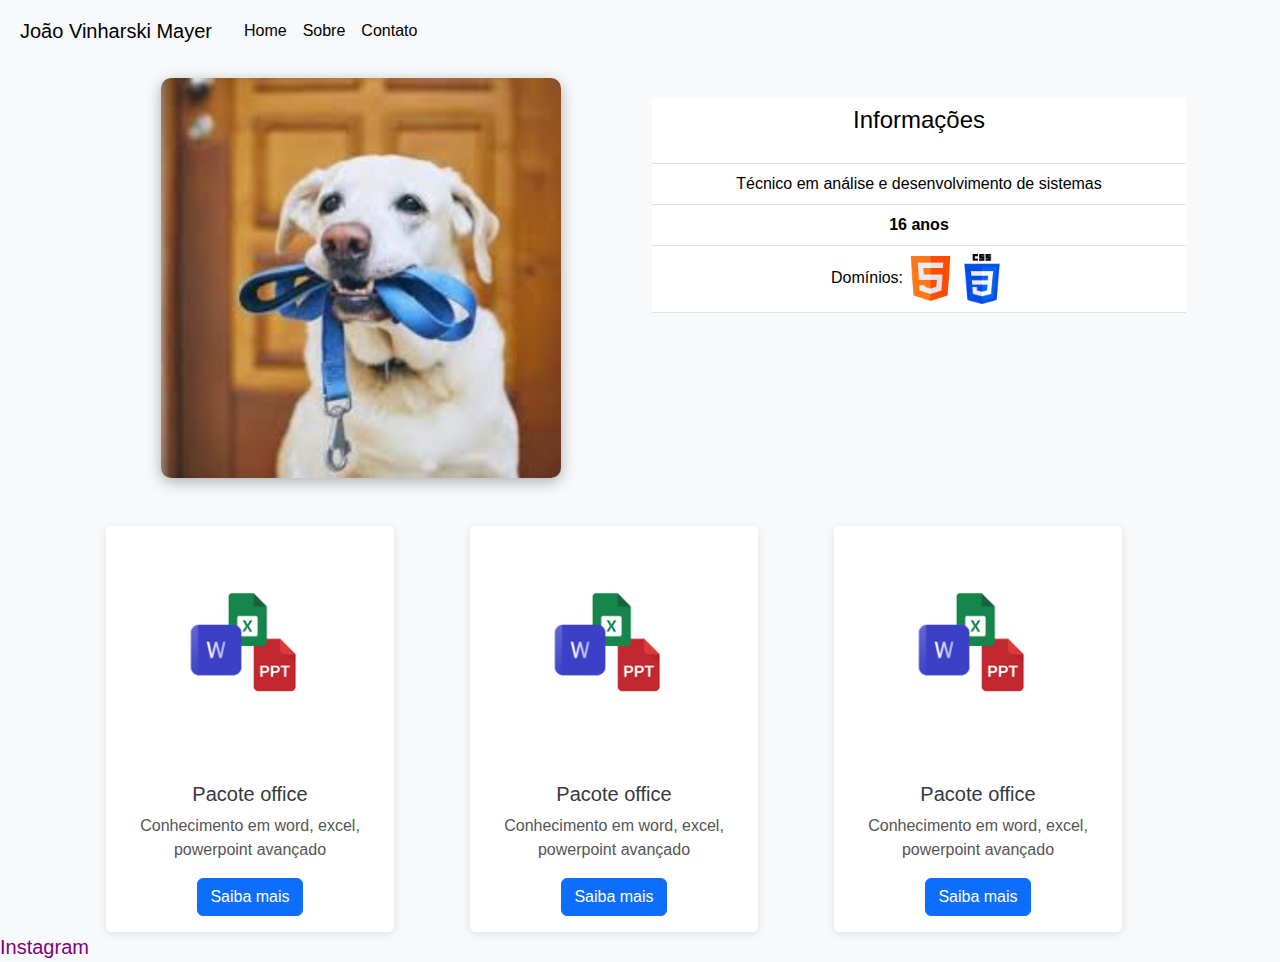
<file: index.html>
<!DOCTYPE html>
<html lang="en">

<head>
    <link href="https://cdn.jsdelivr.net/npm/bootstrap@5.3.3/dist/css/bootstrap.min.css" rel="stylesheet"
    integrity="sha384-QWTKZyjpPEjISv5WaRU9OFeRpok6YctnYmDr5pNlyT2bRjXh0JMhjY6hW+ALEwIH" crossorigin="anonymous">
    <link rel="stylesheet" href="home.css">
    <meta charset="UTF-8">
    <meta name="viewport" content="width=device-width, initial-scale=1.0">
    <title>Curriculo - João Mayer</title>
</head>

<body>
    <header>
        <nav class="navbar navbar-expand-lg bg-body-tertiary">
            <div class="container-fluid">
                <a class="navbar-brand p-2" href="#">João Vinharski Mayer</a>
                <button class="navbar-toggler" type="button" data-bs-toggle="collapse" data-bs-target="#navbarNav"
                    aria-controls="navbarNav" aria-expanded="false" aria-label="Toggle navigation">
                    <span class="navbar-toggler-icon"></span>
                </button>
                <div class="collapse navbar-collapse" id="navbarNav">
                    <ul class="navbar-nav">
                        <li class="nav-item">
                            <a class="nav-link active" aria-current="page" href="index.html">Home</a>
                        </li>
                        <li class="nav-item">
                            <a class="nav-link" href="sobre.html">Sobre</a>
                        </li>
                        <li class="nav-item">
                            <a class="nav-link" href="contato.html">Contato</a>
                        </li>

                    </ul>
                </div>
            </div>
        </nav>
    </header>

    <main class="container pt-3">
        <div class="container text-center">
            <div class="row ">
                <div class="col">
                    <img class="profile" src="imagens/images.jfif" alt="" width="400px" height="400px">
                </div>
                <div class="col">
                    <table class="table">
                        <thead>
                            <tr>
                                <th scope="col">
                                    <h4>Informações</h4>
                                </th>
                            </tr>
                        </thead>
                        <tbody>
                            <tr>
                                <td>Técnico em análise e desenvolvimento de sistemas</td>
                            </tr>
                            <tr>
                                <th scope="row">16 anos</th>
                            </tr>
                            <tr>
                                <td scope="row">Domínios:
                                    <img src="imagens/html.png" alt="" width="45px">
                                    <img src="imagens/css-3.png" alt="" width="50px">
                                </td>
                            </tr>
                        </tbody>
                    </table>
                </div>
            </div>
            <div class="container text-center pt-5">
                <div class="row">
                    <div class="col">
                        <div class="card" style="width: 18rem;">
                            <img src="imagens/icons.png" class="card-img-top" alt="...">
                            <div class="card-body">
                                <h5 class="card-title">Pacote office</h5>
                                <p class="card-text">Conhecimento em word, excel, powerpoint avançado</p>
                                <a href="#" class="btn btn-primary">Saiba mais</a>
                            </div>
                        </div>
                    </div>
                    <div class="col">
                        <div class="card" style="width: 18rem;">
                            <img src="imagens/icons.png" class="card-img-top" alt="...">
                            <div class="card-body">
                                <h5 class="card-title">Pacote office</h5>
                                <p class="card-text">Conhecimento em word, excel, powerpoint avançado</p>
                                <a href="#" class="btn btn-primary">Saiba mais</a>
                            </div>
                        </div>
                    </div>
                    <div class="col">
                        <div class="card" style="width: 18rem;">
                            <img src="imagens/icons.png" class="card-img-top" alt="...">
                            <div class="card-body">
                                <h5 class="card-title">Pacote office</h5>
                                <p class="card-text">Conhecimento em word, excel, powerpoint avançado</p>
                                <a href="#" class="btn btn-primary">Saiba mais</a>
                            </div>
                        </div>
                    </div>
                </div>
            </div>
    </main>

    <footer>
        <div class="">
            <a href="#">Instagram</a>
        </div>
    </footer>


    
</body>
<script src="https://cdn.jsdelivr.net/npm/bootstrap@5.3.3/dist/js/bootstrap.bundle.min.js"
        integrity="sha384-YvpcrYf0tY3lHB60NNkmXc5s9fDVZLESaAA55NDzOxhy9GkcIdslK1eN7N6jIeHz"
        crossorigin="anonymous"></script>
</html>
</file>
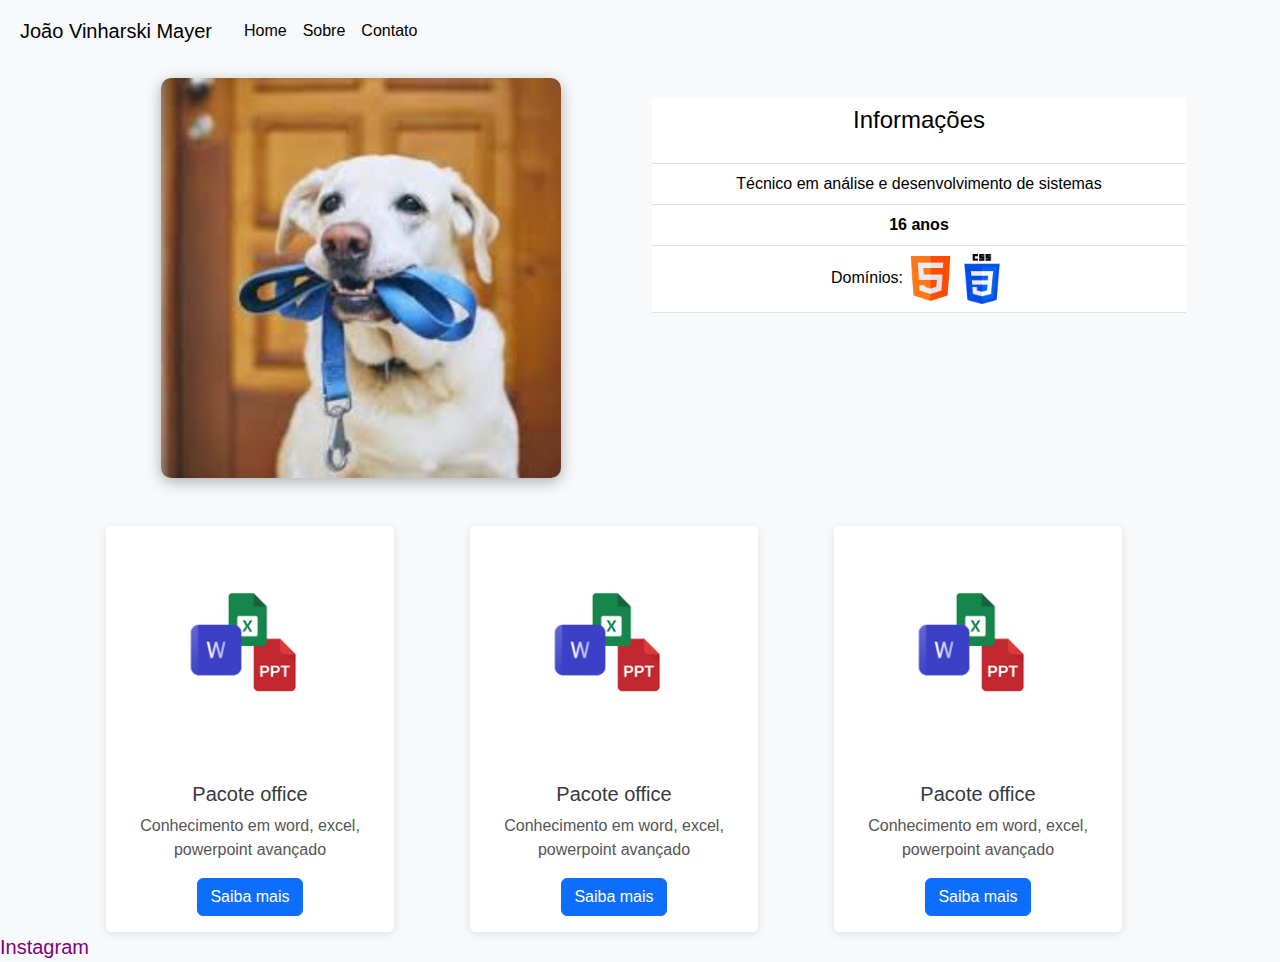
<file: home.html>
<!DOCTYPE html>
<html lang="en">

<head>
    <link href="https://cdn.jsdelivr.net/npm/bootstrap@5.3.3/dist/css/bootstrap.min.css" rel="stylesheet"
    integrity="sha384-QWTKZyjpPEjISv5WaRU9OFeRpok6YctnYmDr5pNlyT2bRjXh0JMhjY6hW+ALEwIH" crossorigin="anonymous">
    <link rel="stylesheet" href="home.css">
    <meta charset="UTF-8">
    <meta name="viewport" content="width=device-width, initial-scale=1.0">
    <title>Curriculo - João Mayer</title>
</head>

<body>
    <header>
        <nav class="navbar navbar-expand-lg bg-body-tertiary">
            <div class="container-fluid">
                <a class="navbar-brand p-2" href="#">João Vinharski Mayer</a>
                <button class="navbar-toggler" type="button" data-bs-toggle="collapse" data-bs-target="#navbarNav"
                    aria-controls="navbarNav" aria-expanded="false" aria-label="Toggle navigation">
                    <span class="navbar-toggler-icon"></span>
                </button>
                <div class="collapse navbar-collapse" id="navbarNav">
                    <ul class="navbar-nav">
                        <li class="nav-item">
                            <a class="nav-link active" aria-current="page" href="home.html">Home</a>
                        </li>
                        <li class="nav-item">
                            <a class="nav-link" href="sobre.html">Sobre</a>
                        </li>
                        <li class="nav-item">
                            <a class="nav-link" href="contato.html">Contato</a>
                        </li>

                    </ul>
                </div>
            </div>
        </nav>
    </header>

    <main class="container pt-3">
        <div class="container text-center">
            <div class="row ">
                <div class="col">
                    <img class="profile" src="imagens/images.jfif" alt="" width="400px" height="400px">
                </div>
                <div class="col">
                    <table class="table">
                        <thead>
                            <tr>
                                <th scope="col">
                                    <h4>Informações</h4>
                                </th>
                            </tr>
                        </thead>
                        <tbody>
                            <tr>
                                <td>Técnico em análise e desenvolvimento de sistemas</td>
                            </tr>
                            <tr>
                                <th scope="row">16 anos</th>
                            </tr>
                            <tr>
                                <td scope="row">Domínios:
                                    <img src="imagens/html.png" alt="" width="45px">
                                    <img src="imagens/css-3.png" alt="" width="50px">
                                </td>
                            </tr>
                        </tbody>
                    </table>
                </div>
            </div>
            <div class="container text-center pt-5">
                <div class="row">
                    <div class="col">
                        <div class="card" style="width: 18rem;">
                            <img src="imagens/icons.png" class="card-img-top" alt="...">
                            <div class="card-body">
                                <h5 class="card-title">Pacote office</h5>
                                <p class="card-text">Conhecimento em word, excel, powerpoint avançado</p>
                                <a href="#" class="btn btn-primary">Saiba mais</a>
                            </div>
                        </div>
                    </div>
                    <div class="col">
                        <div class="card" style="width: 18rem;">
                            <img src="imagens/icons.png" class="card-img-top" alt="...">
                            <div class="card-body">
                                <h5 class="card-title">Pacote office</h5>
                                <p class="card-text">Conhecimento em word, excel, powerpoint avançado</p>
                                <a href="#" class="btn btn-primary">Saiba mais</a>
                            </div>
                        </div>
                    </div>
                    <div class="col">
                        <div class="card" style="width: 18rem;">
                            <img src="imagens/icons.png" class="card-img-top" alt="...">
                            <div class="card-body">
                                <h5 class="card-title">Pacote office</h5>
                                <p class="card-text">Conhecimento em word, excel, powerpoint avançado</p>
                                <a href="#" class="btn btn-primary">Saiba mais</a>
                            </div>
                        </div>
                    </div>
                </div>
            </div>
    </main>

    <footer>
        <div class="">
            <a href="#">Instagram</a>
        </div>
    </footer>


    
</body>
<script src="https://cdn.jsdelivr.net/npm/bootstrap@5.3.3/dist/js/bootstrap.bundle.min.js"
        integrity="sha384-YvpcrYf0tY3lHB60NNkmXc5s9fDVZLESaAA55NDzOxhy9GkcIdslK1eN7N6jIeHz"
        crossorigin="anonymous"></script>
</html>
</file>
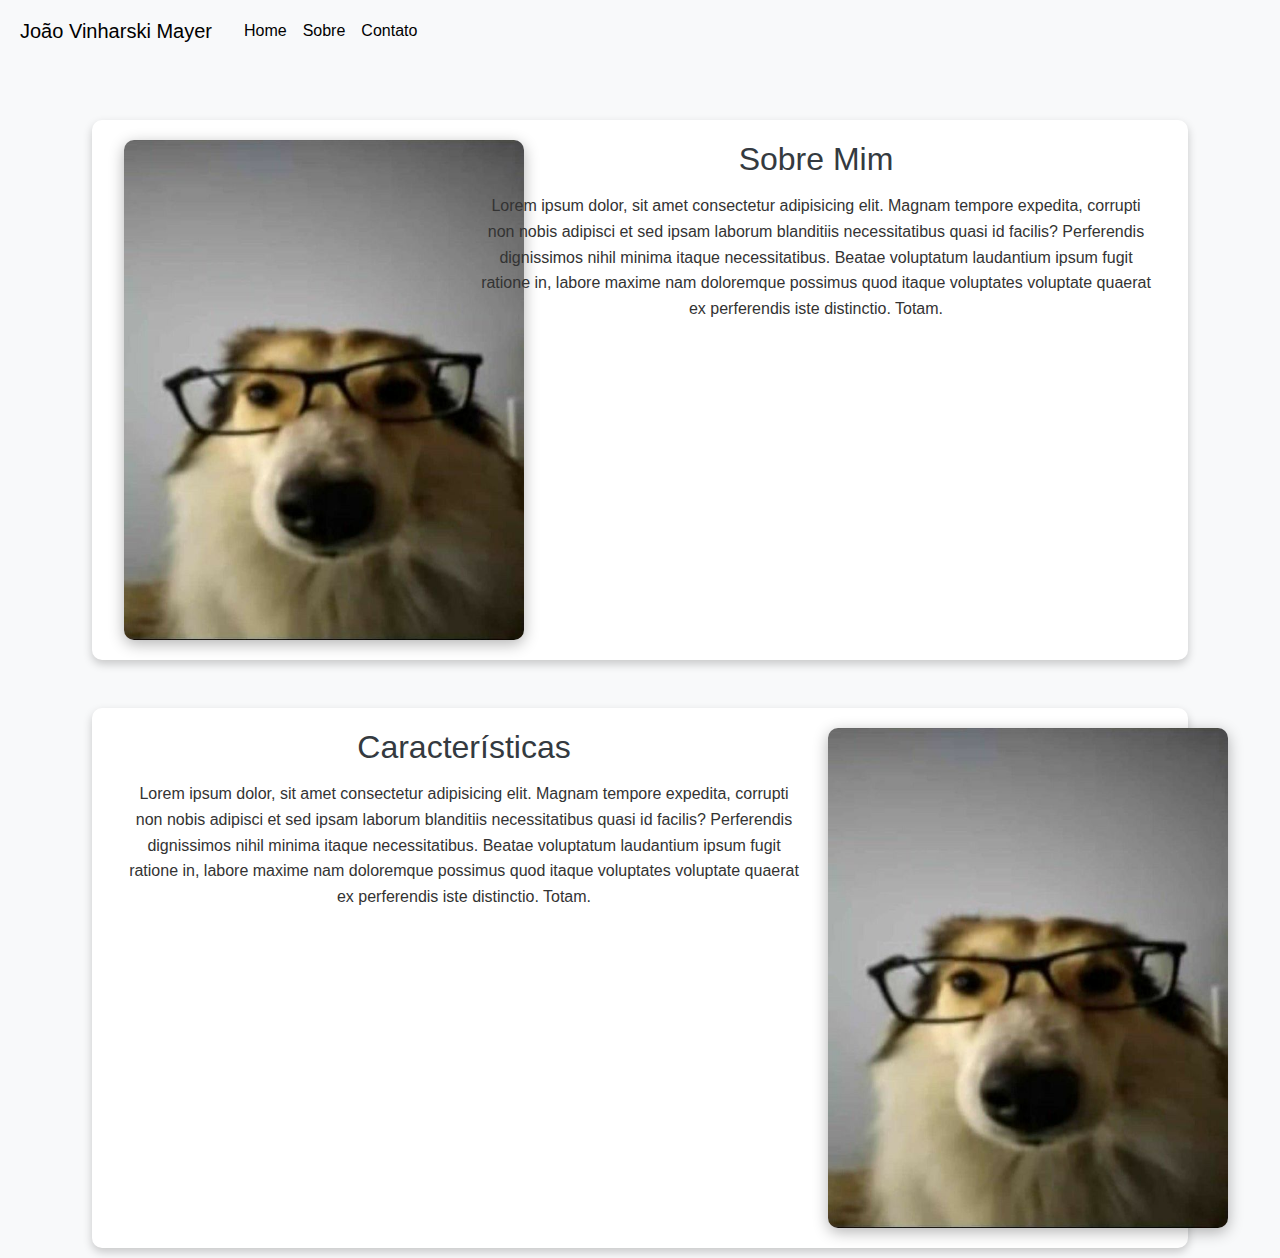
<file: sobre.html>
<!DOCTYPE html>
<html lang="pt-BR">

<head>
    <meta charset="UTF-8" />
    <meta name="viewport" content="width=device-width, initial-scale=1.0" />
    <title>Sobre</title>
    <link href="https://cdn.jsdelivr.net/npm/bootstrap@5.3.3/dist/css/bootstrap.min.css" rel="stylesheet"
        integrity="sha384-QWTKZyjpPEjISv5WaRU9OFeRpok6YctnYmDr5pNlyT2bRjXh0JMhjY6hW+ALEwIH" crossorigin="anonymous" />
    <link rel="stylesheet" href="style.css" />
</head>

<body>
    <header>
        <nav class="navbar navbar-expand-lg bg-body-tertiary">
            <div class="container-fluid">
                <a class="navbar-brand p-2" href="#">João Vinharski Mayer</a>
                <button class="navbar-toggler" type="button" data-bs-toggle="collapse" data-bs-target="#navbarNav"
                    aria-controls="navbarNav" aria-expanded="false" aria-label="Toggle navigation">
                    <span class="navbar-toggler-icon"></span>
                </button>
                <div class="collapse navbar-collapse" id="navbarNav">
                    <ul class="navbar-nav">
                        <li class="nav-item">
                            <a class="nav-link active" aria-current="page" href="index
                                .html">Home</a>
                        </li>
                        <li class="nav-item">
                            <a class="nav-link" href="sobre.html">Sobre</a>
                        </li>
                        <li class="nav-item">
                            <a class="nav-link" href="contato.html">Contato</a>
                        </li>
                    </ul>
                </div>
            </div>
        </nav>
    </header>

    <main class="container text-center pt-5">
        <section class="row mb-5 txtsobre">
            <div class="col-md-4">
                <img class="profile-sobre" src="./imagens/selfie2.jpg" alt="Minha foto" width="400" height="500" />
            </div>
            <div class="col-md-8">
                <h2>Sobre Mim</h2>
                <p>
                    Lorem ipsum dolor, sit amet consectetur adipisicing elit. Magnam
                    tempore expedita, corrupti non nobis adipisci et sed ipsam laborum
                    blanditiis necessitatibus quasi id facilis? Perferendis dignissimos
                    nihil minima itaque necessitatibus. Beatae voluptatum laudantium ipsum
                    fugit ratione in, labore maxime nam doloremque possimus quod itaque
                    voluptates voluptate quaerat ex perferendis iste distinctio. Totam.
                </p>
            </div>
        </section>

        <section class="row txtsobre">
            <div class="col-md-8">
                <h2>Características</h2>
                <p>
                    Lorem ipsum dolor, sit amet consectetur adipisicing elit. Magnam
                    tempore expedita, corrupti non nobis adipisci et sed ipsam laborum
                    blanditiis necessitatibus quasi id facilis? Perferendis dignissimos
                    nihil minima itaque necessitatibus. Beatae voluptatum laudantium ipsum
                    fugit ratione in, labore maxime nam doloremque possimus quod itaque
                    voluptates voluptate quaerat ex perferendis iste distinctio. Totam.
                </p>
            </div>
            <div class="col-md-4">
                <img class="profile-sobre" src="./imagens/selfie2.jpg" alt="Minha foto" width="400" height="500" />
            </div>
        </section>
    </main>

    <script src="https://cdn.jsdelivr.net/npm/bootstrap@5.3.3/dist/js/bootstrap.bundle.min.js"
        integrity="sha384-YvpcrYf0tY3lHB60NNkmXc5s9fDVZLESaAA55NDzOxhy9GkcIdslK1eN7N6jIeHz"
        crossorigin="anonymous"></script>
</body>

</html>
</file>
<file: home.css>
body {
    font-family: Arial, sans-serif;
    background-color: #f8f9fa; /* Cor de fundo suave */
    color: #333; /* Cor do texto */
}

header {
    background-color: #343a40; /* Cor do cabeçalho */
}

.navbar-brand, .nav-link {
    color: #000000; /* Cor do texto no cabeçalho */
}

.nav-link:hover {
    color: #ffc107; /* Cor ao passar o mouse */
}

.profile {
    border-radius: 10px; /* Bordas arredondadas para a imagem */
    box-shadow: 0 4px 15px rgba(0, 0, 0, 0.3); /* Sombra sutil na imagem */
}

.table {
    margin-top: 20px; /* Espaçamento acima da tabela */
}

.card {
    border: none; /* Remover borda padrão */
    box-shadow: 0 2px 10px rgba(0, 0, 0, 0.1); /* Sombra leve para os cards */
}

.card-title {
    color: #343a40; /* Cor dos títulos dos cards */
}

.card-text {
    color: #555; /* Cor do texto dos cards */
}

h4 {
    margin-bottom: 20px; /* Espaçamento abaixo dos títulos */
}

a{
    color: purple;
    text-decoration: none;
    font-size: 20px;
    position: relative;
}

/*animação linha*/
a::after {
    content: '';
    position: absolute;
    width: 0;
    height: 2px;
    bottom: 0;
    background-color: purple;
    left: 0;
    transition: width 0.4s ease;
}

a:hover::after {
    width: 100%;
}
</file>
<file: style.css>
body {
    font-family: Arial, sans-serif;
    background-color: #f8f9fa; /* Cor de fundo suave */
    color: #333; /* Cor do texto */
}

header {
    background-color: #343a40; /* Cor do cabeçalho */
}

.navbar-brand,
.nav-link {
    color: #000000; /* Cor do texto no cabeçalho */
}

.nav-link:hover {
    color: #ffc107; /* Cor ao passar o mouse */
}

.profile-sobre {
    box-shadow: 0 4px 15px rgba(0, 0, 0, 0.3); /* Sombra sutil nas imagens */
    border-radius: 10px; /* Bordas arredondadas */
}

.txtsobre {
    background-color: #ffffff; /* Fundo branco para o texto */
    padding: 20px; /* Espaçamento interno */
    margin: 10px; /* Margem entre seções */
    border-radius: 10px; /* Bordas arredondadas */
    box-shadow: 0 4px 10px rgba(0, 0, 0, 0.2); /* Sombra no texto */
}

h2 {
    color: #343a40; /* Cor dos títulos */
    margin-bottom: 15px; /* Espaçamento abaixo do título */
}

p {
    line-height: 1.6; /* Aumentar a altura da linha para melhor legibilidade */
}
</file>
